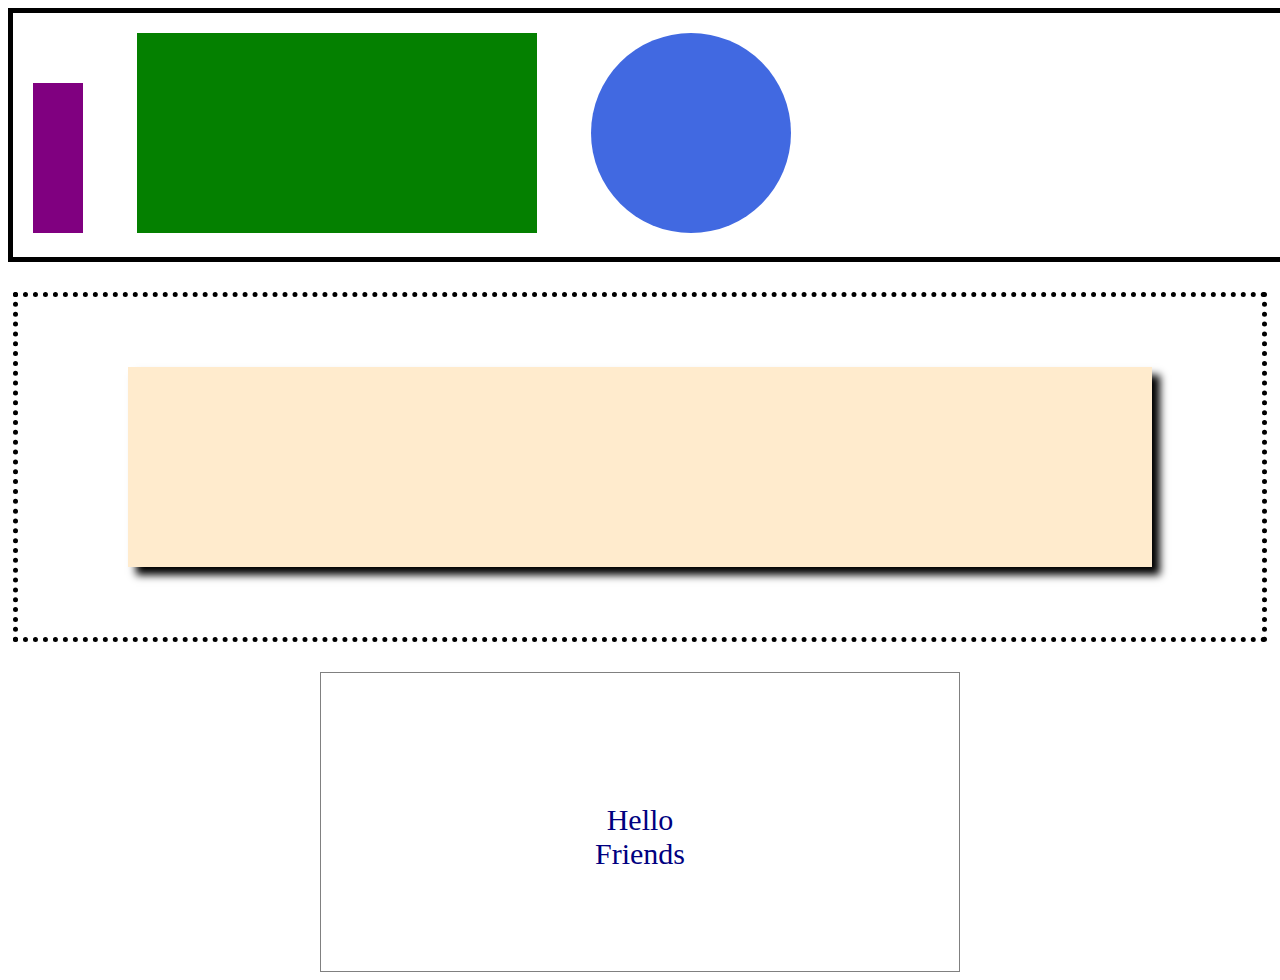
<file: second/index.html>
<!DOCTYPE html>
<html>
<head>
 
    <title>Second</title>
    <link rel="stylesheet" href="index.css">
</head>
<body>



<section class="top-box">

<div class="purple-box"></div>
<div class="green-box"></div>
<div class="blue-circle"></div>

</section>



<section class="middle-box">

<div class="box-shadow"></div>

</section>

<section class="bottom-box">
<p>Hello</br> Friends</p>

</section>

</body>
</html>
</file>
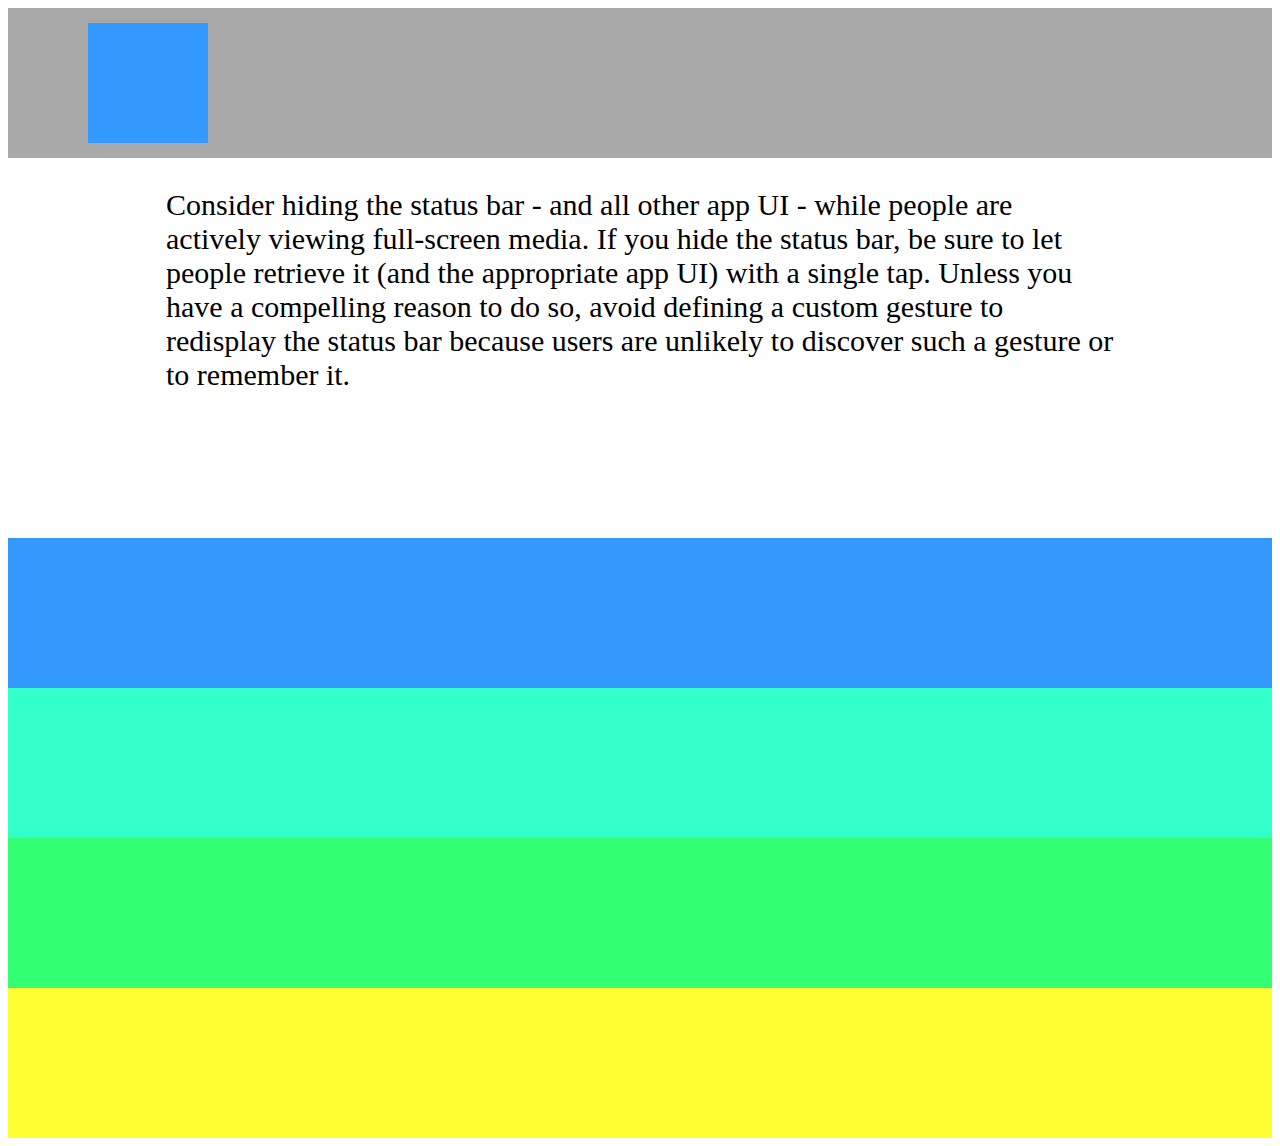
<file: third/index.html>
<!DOCTYPE html>
<html lang="en">
<head>
    <meta charset="UTF-8">
    <meta name="viewport" content="width=device-width, initial-scale=1.0">
    <meta http-equiv="X-UA-Compatible" content="ie=edge">
    <title>Third</title>
    <link rel="stylesheet" href="index.css">
</head>
<body>

<section class="line1">
<div class="box-line1"></div>
</section>
<div class="line2"> <p>Consider hiding the status bar - and all other app UI - while people are actively viewing full-screen media. If you hide the status bar, be sure to let people retrieve it (and the appropriate app UI) with a single tap. Unless you have a compelling reason to do so, avoid defining a custom gesture to redisplay the status bar because users are unlikely to discover such a gesture or to remember it.</p> </p></div>
<div class="line3"></div>
<div class="line4"></div>
<div class="line5"></div>
<div class="line6"></div>



    
</body>

</html>
</file>
<file: second/index.css>
.top-box {
    border: solid black 5px;
    width: 96vw;
    padding: 20px;


}

.purple-box {
    height: 150px;
    width: 50px;
    background-color: purple;
    display: inline-block;
    margin-right: 50px;
}

.green-box {
    height: 200px;
    width: 400px;
    background-color: rgb(4, 128, 0);
    display: inline-block;
    margin-right: 50px;
}

.blue-circle {
    height: 200px;
    width: 200px;
    background-color: royalblue;
    display: inline-block;
    border-radius: 50%;
}

.middle-box {
    border: dotted 5px black;
    height: 300px;
    width: 94vw;
    margin: 30px auto;
    padding: 20px;   


}

.box-shadow {
    width: 80vw;
    height: 200px;
    background-color: blanchedalmond;
    margin: 50px auto;
    box-shadow: 8px 8px 8px black;


}

.bottom-box {
    height: 300px;
    height: 300px;
    width: 50vw;
    border: solid gray 1px;
    padding: 100px ;
    box-sizing: border-box;
    margin: 0 auto;
    text-align: center;
    
}

p {
    font-size: 30px;
    color: navy;


}
</file>
<file: third/index.css>
.line1 {
    background-color: darkgray;
height: 150px;
width: 100%;
box-sizing: border-box;
padding-top: 15px;

}

.box-line1 {

        background-color: #3399FF;

    height: 120px;
    width: 120px;
    margin-left: 80px;
    
  

}

.line2 {
    background-color: white;
    height: 350px;
    width: 75%;
    margin: auto;

    

    
    }

    .line3 {
        background-color: #3399FF;

        height: 150px;
        width: 100%;
        
        }
        
        .line4 {
            background-color: #33FFCA;
    
            height: 150px;
            width: 100%;
            
            }

            .line5 {
                background-color: #33FF74;
        
                height: 150px;
                width: 100%;
                
                }
        
    
                .line6 {
                    background-color: #FFFF33;
            
                    height: 150px;
                    width: 100%;
                    
                    }

                    p {

font-size: 30px;




                    }
</file>
